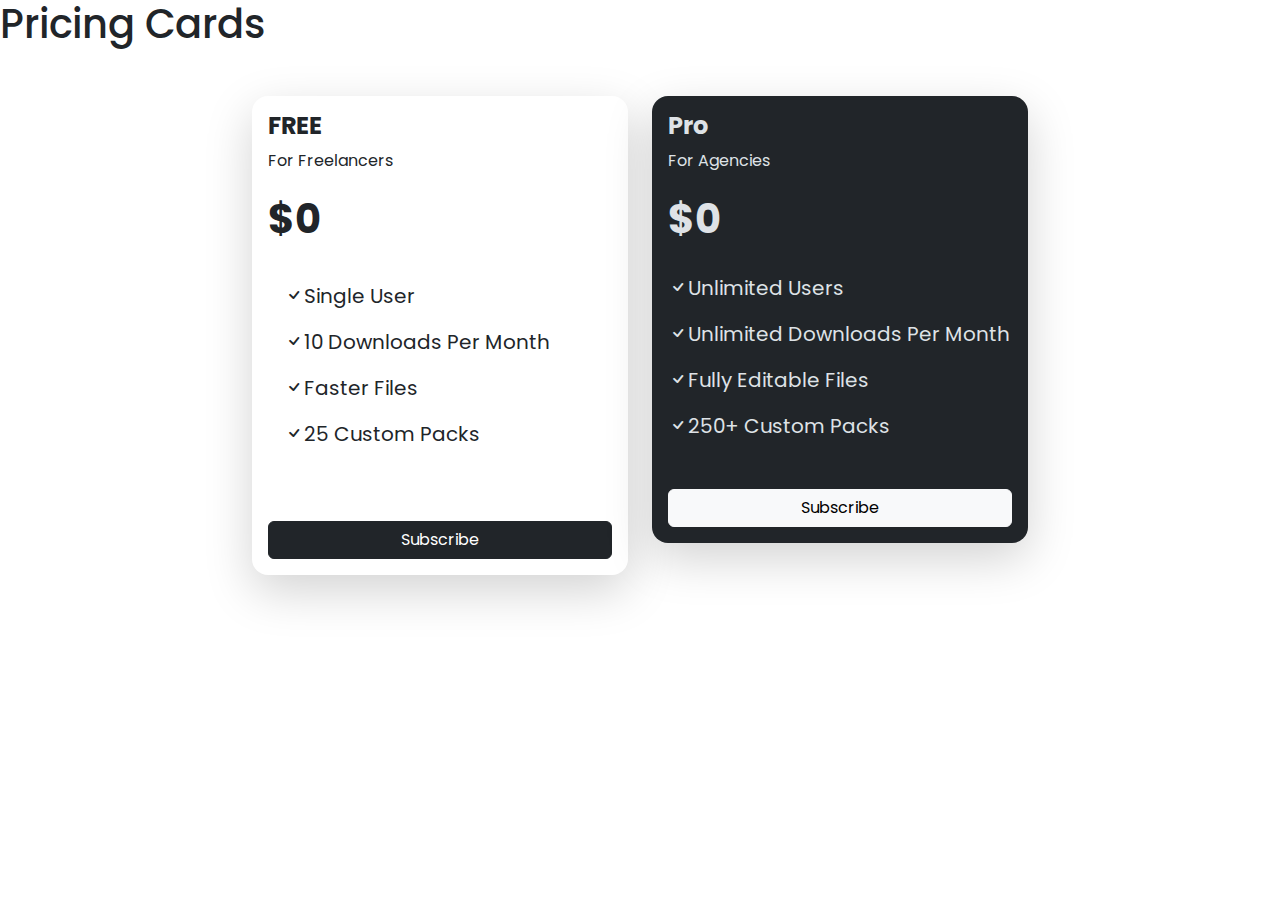
<file: index.html>
<!DOCTYPE html>
<html lang="en">
  <head>
    <meta charset="UTF-8" />
    <meta name="viewport" content="width=device-width, initial-scale=1.0" />
    <title>Document</title>
    <link rel="stylesheet" href="/css/bootstrap.min.css" />
    <link
      rel="stylesheet"
      href="https://cdn.jsdelivr.net/npm/bootstrap-icons@1.10.5/font/bootstrap-icons.css"
    />
    <link rel="stylesheet" href="/css/style.css" />
    <link rel="preconnect" href="https://fonts.googleapis.com" />
    <link rel="preconnect" href="https://fonts.gstatic.com" crossorigin />
    <link
      href="https://fonts.googleapis.com/css2?family=Poppins:ital,wght@0,300;0,700;1,600&display=swap"
      rel="stylesheet"
    />
  </head>
  <body>
    <h1>Pricing Cards</h1>
    <div class="container">
      <div class="row mt-5">
        <div class="col-md-6">
          <!-- Card 1 -->
          <div class="card rounded-4 shadow-lg border-0 mb-5">
            <div class="card-body">
              <div>
                <h4 class="fw-bold">FREE</h4>
                <p>For Freelancers</p>
              </div>
              <div class="price">
                <p class="fs-1 fw-bold">$0</p>
              </div>
              <div class="mt-4">
                <ul class="list-group list-group-flush fs-5 mb-5">
                    <li class="list-group-item border-0"><i class="bi bi-check"></i>Single User</li>
                    <li class="list-group-item border-0"> <i class="bi bi-check"></i>10 Downloads Per Month</li>
                    <li class="list-group-item border-0"><i class="bi bi-check"></i>Faster Files</li>
                    <li class="list-group-item border-0"><i class="bi bi-check"></i>25 Custom Packs</p></li>
                </ul>

                <!-- <p class="fs-5"><i class="bi bi-check"></i>Single User</p>
                <p class="fs-5">
                  <i class="bi bi-check"></i>10 Downloads Per Month
                </p>
                <p class="fs-5"><i class="bi bi-check"></i>Faster Files</p>
                <p class="fs-5"><i class="bi bi-check"></i>25 Custom Packs</p> -->
              </div>
              <div class="d-grid mt-5">
                <button class="btn btn-rounded btn-dark" type="button">
                  Subscribe
                </button>
              </div>
            </div>
          </div>
        </div>

        <div class="col-md-6">
          <!-- card 2 -->
          <div
            class="card rounded-4 shadow-lg border-0 mb-5"
            data-bs-theme="dark"
          >
            <div class="card-body">
              <div>
                <h4 class="fw-bold">Pro</h4>
                <p>For Agencies</p>
              </div>
              <div class="price">
                <p class="fs-1 fw-bold">$0</p>
              </div>
              <div class="mt-4">
                <p class="fs-5"><i class="bi bi-check"></i>Unlimited Users</p>
                <p class="fs-5">
                  <i class="bi bi-check"></i>Unlimited Downloads Per Month
                </p>
                <p class="fs-5">
                  <i class="bi bi-check"></i>Fully Editable Files
                </p>
                <p class="fs-5"><i class="bi bi-check"></i>250+ Custom Packs</p>
              </div>
              <div class="d-grid mt-5">
                <button class="btn btn-rounded btn-light" type="button">
                  Subscribe
                </button>
              </div>
            </div>
          </div>
        </div>
      </div>
    </div>

    <script src="/js/bootstrap.bundle.min.js"></script>
  </body>
</html>
</file>
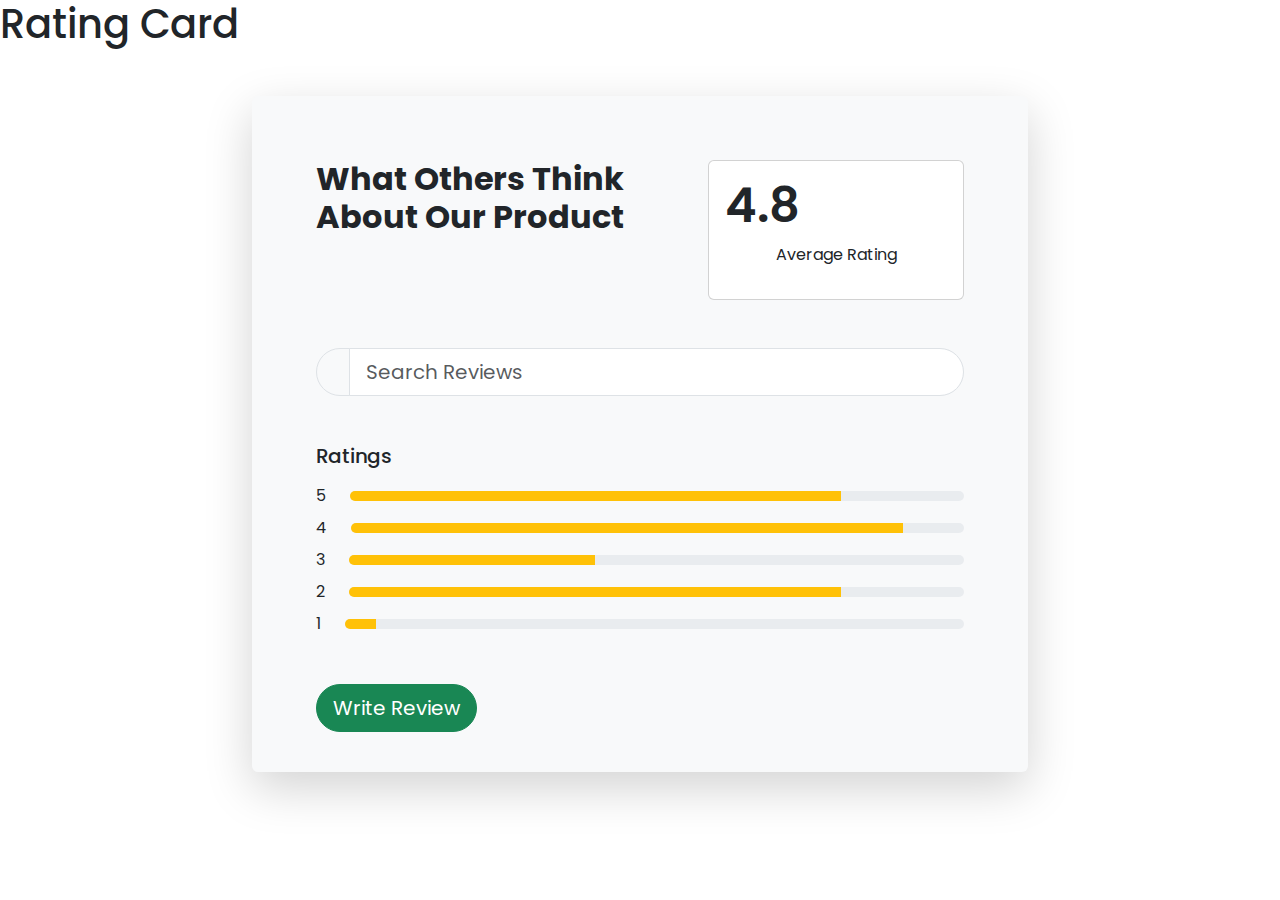
<file: ratingCard.html>
<!DOCTYPE html>
<html lang="en">
  <head>
    <meta charset="UTF-8" />
    <meta name="viewport" content="width=device-width, initial-scale=1.0" />
    <title>Document</title>
    <link rel="stylesheet" href="/css/bootstrap.min.css" />
    <link
      rel="stylesheet"
      href="https://cdn.jsdelivr.net/npm/bootstrap-icons@1.10.5/font/bootstrap-icons.css"
    />
    <link rel="stylesheet" href="/css/style.css" />
    <link rel="preconnect" href="https://fonts.googleapis.com" />
    <link rel="preconnect" href="https://fonts.gstatic.com" crossorigin />
    <link
      href="https://fonts.googleapis.com/css2?family=Poppins:ital,wght@0,300;0,700;1,600&display=swap"
      rel="stylesheet"
    />
    <link
      rel="stylesheet"
      href="https://cdnjs.cloudflare.com/ajax/libs/font-awesome/6.4.2/css/all.min.css"
      integrity="sha512-z3gLpd7yknf1YoNbCzqRKc4qyor8gaKU1qmn+CShxbuBusANI9QpRohGBreCFkKxLhei6S9CQXFEbbKuqLg0DA=="
      crossorigin="anonymous"
      referrerpolicy="no-referrer"
    />
  </head>
  <body>
    <h1>Rating Card</h1>

    <div class="container">
      <div class="card bg-light border-0 shadow-lg mt-5">
        <div class="card-body">
          <!-- Top Row -->
          <div class="row p-5">
            <div class="col-7">
              <h2 class="fw-bold">What Others Think About Our Product</h2>
            </div>
            <div class="col-5">
              <div class="card">
                <div class="card-body">
                  <h3 class="display-5 fw-semibold">
                    <i class="fas fa-star text-warning"></i>4.8
                  </h3>
                  <p class="text-center">Average Rating</p>
                </div>
              </div>
            </div>
          </div>
          <!-- Search -->
          <div class="row px-5">
            <div class="col-12">
              <div class="input-group input-group-lg">
                <span class="input-group-text rounded-start-5"
                  ><i class="fas fa-search"></i
                ></span>
                <input
                  type="text"
                  class="form-control rounded-end-5"
                  placeholder="Search Reviews"
                />
              </div>
            </div>
          </div>
          <!-- ratings -->
          <div class="row p-5">
            <div class="col-12 vstack gap-2">
              <h5>Ratings</h5>
              <div class="d-flex align-items-center gap-1">
                <span>5</span><i class="fas fa-star text-warning"></i>
                <div class="progress ms-3" style="height: 10px; width: 100%">
                  <div
                    class="progress-bar bg-warning"
                    style="width: 80%"
                    role="progressbar"
                    aria-valuenow="80"
                    aria-valuemin="0"
                    aria-valuemax="100"
                  ></div>
                </div>
              </div>
              <div class="d-flex align-items-center gap-1">
                <span>4</span><i class="fas fa-star text-warning"></i>
                <div class="progress ms-3" style="height: 10px; width: 100%">
                  <div
                    class="progress-bar bg-warning"
                    style="width: 90%"
                    role="progressbar"
                    aria-valuenow="80"
                    aria-valuemin="0"
                    aria-valuemax="100"
                  ></div>
                </div>
              </div>
              <div class="d-flex align-items-center gap-1">
                <span>3</span><i class="fas fa-star text-warning"></i>
                <div class="progress ms-3" style="height: 10px; width: 100%">
                  <div
                    class="progress-bar bg-warning"
                    style="width: 40%"
                    role="progressbar"
                    aria-valuenow="80"
                    aria-valuemin="0"
                    aria-valuemax="100"
                  ></div>
                </div>
              </div>
              <div class="d-flex align-items-center gap-1">
                <span>2</span><i class="fas fa-star text-warning"></i>
                <div class="progress ms-3" style="height: 10px; width: 100%">
                  <div
                    class="progress-bar bg-warning"
                    style="width: 80%"
                    role="progressbar"
                    aria-valuenow="100"
                    aria-valuemin="0"
                    aria-valuemax="100"
                  ></div>
                </div>
              </div>
              <div class="d-flex align-items-center gap-1">
                <span>1</span><i class="fas fa-star text-warning"></i>
                <div class="progress ms-3" style="height: 10px; width: 100%">
                  <div
                    class="progress-bar bg-warning"
                    style="width: 5%"
                    role="progressbar"
                    aria-valuenow="10"
                    aria-valuemin="0"
                    aria-valuemax="100"
                  ></div>
                </div>
              </div>
            </div>
          </div>
          <!-- button -->
          <div class="row px-5 pb-4">
            <div class="col-12">
              <a href="#" class="btn btn-success btn-lg rounded-5"
                >Write Review</a
              >
            </div>
          </div>
        </div>
      </div>
    </div>

    <script src="/js/bootstrap.bundle.min.js"></script>
  </body>
</html>
</file>
<file: css/style.css>
body{font-family:'Poppins', sans-serif;}

@media(min-width:800px){
    .container{
        width:800px;
    }
}
</file>
